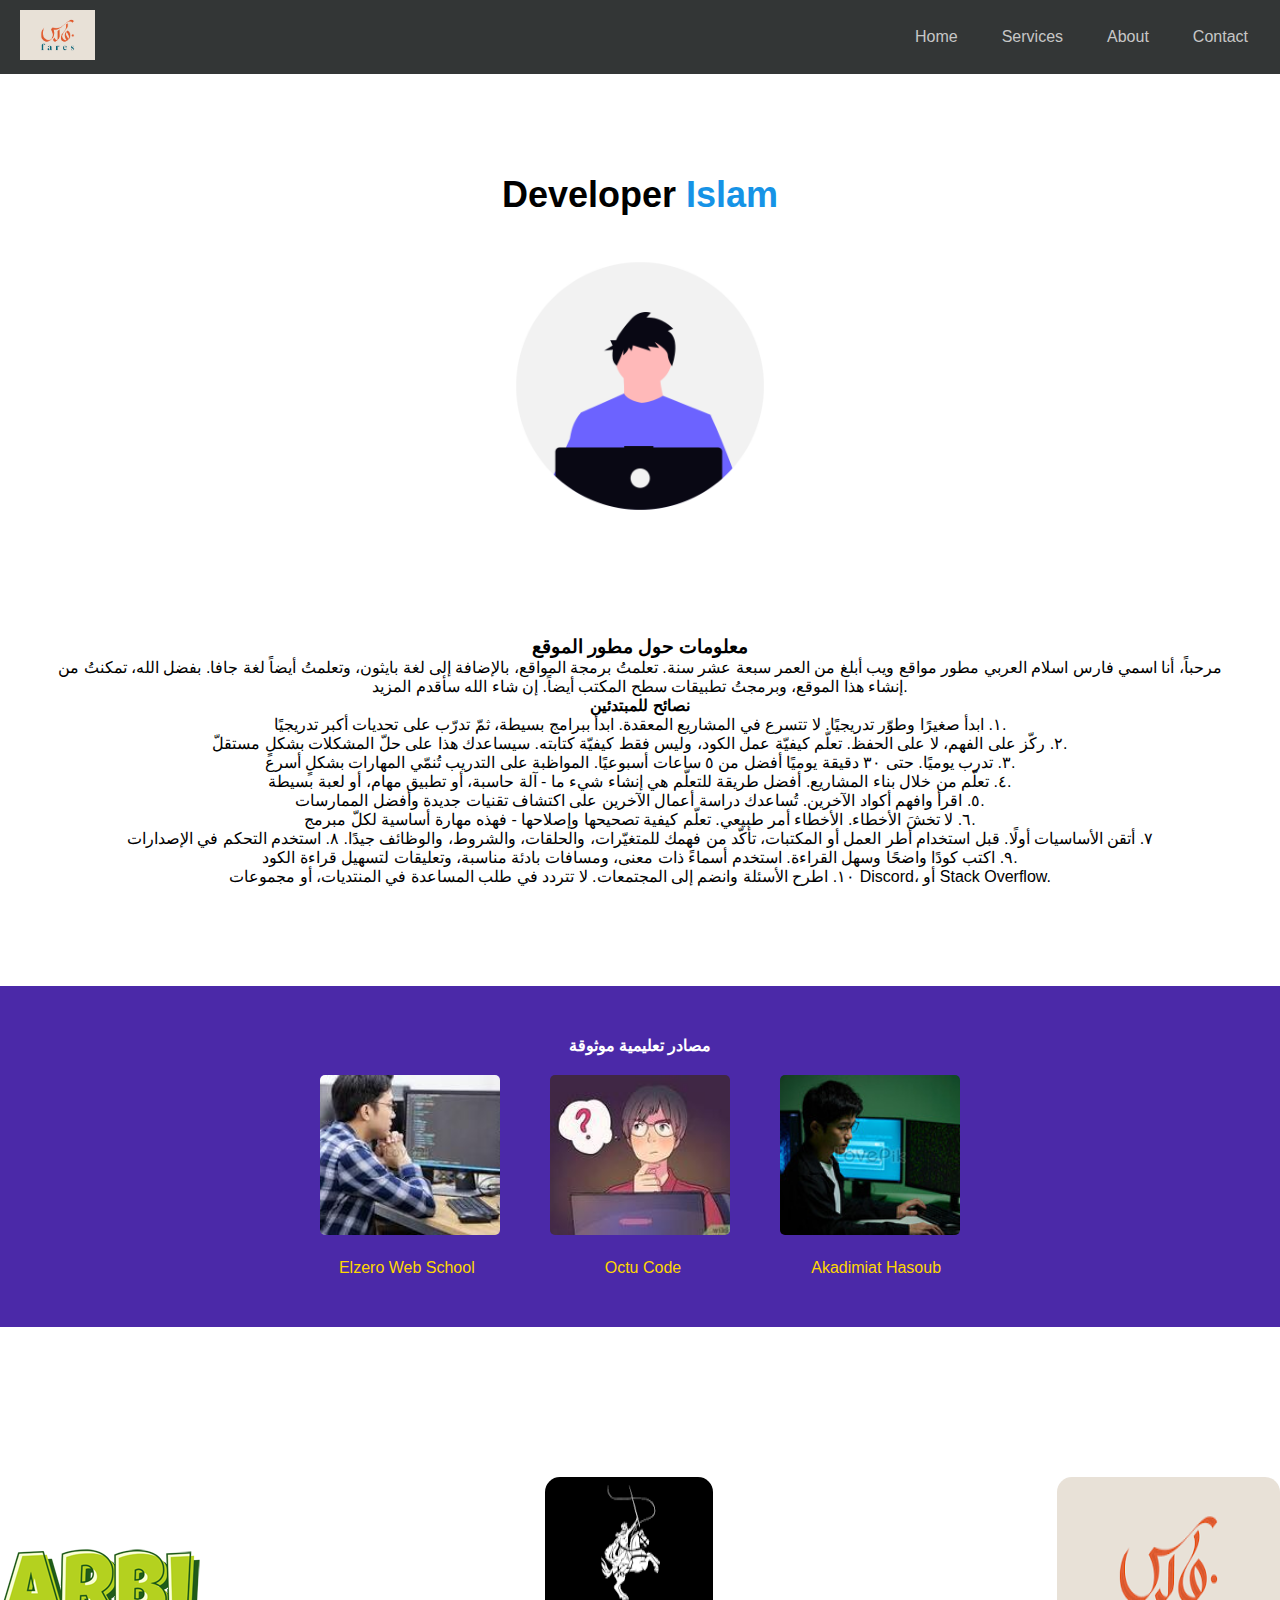
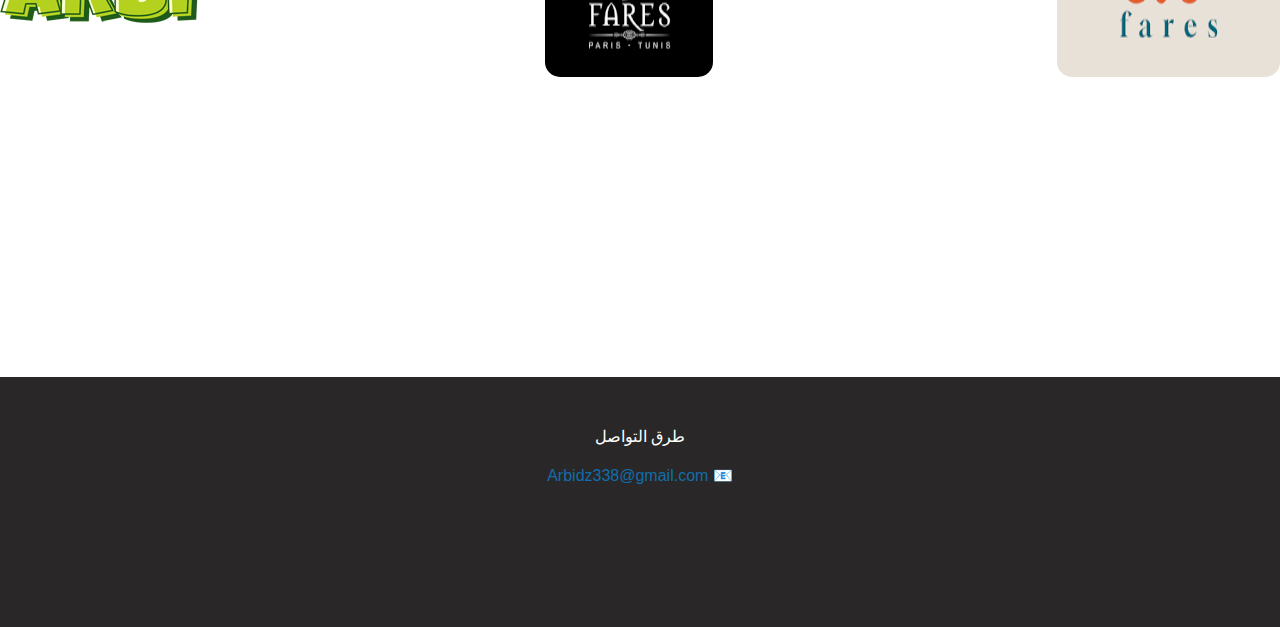
<file: progrming/New.html/index.html>
<!DOCTYPE html>
<html lang="ar">
<head>
    <meta charset="UTF-8">
    <meta name="viewport" content="width=device-width, initial-scale=1.0">
    <title>Web Site Arbi</title>
    <link rel="stylesheet" href="style.css">
</head>
<body>

<header>
    <nav class="navbar">
        <div class="logo-nav">
            <img src="photo/ins/logo fares.png" alt="Logo" class="logo1">
            <button class="hamburger">&#9776;</button>
        </div>
        <ul class="nav-links">
            <li><a href="#home">Home</a></li>
            <li><a href="#servecis">Services</a></li>
            <li><a href="#about">About</a></li>
            <li><a href="#contact">Contact</a></li>
        </ul>
    </nav>
</header>

<section id="home" class="all">
    <h2>Developer <span class="arbi">Islam</span></h2>
    <div class="imgdev">
        <img src="photo/ins/devloper.png.png" alt="Developer" class="dev">
    </div>
</section>

<section id="about" class="about">
    
      <div class="about" >
        <h3>معلومات حول مطور الموقع</h3>
        <p class="ana">مرحباً، أنا اسمي فارس اسلام العربي مطور مواقع ويب أبلغ من العمر سبعة عشر سنة. تعلمتُ برمجة المواقع، بالإضافة إلى لغة بايثون، وتعلمتُ أيضاً لغة جافا. بفضل الله، تمكنتُ من إنشاء هذا الموقع، وبرمجتُ تطبيقات سطح المكتب أيضاً. إن شاء الله سأقدم المزيد.</p>
        <div class="nasayah">
          <h4>نصائح للمبتدئين</h4>
            <p>١. ابدأ صغيرًا وطوّر تدريجيًا. لا تتسرع في المشاريع المعقدة. ابدأ ببرامج بسيطة، ثمّ تدرّب على تحديات أكبر تدريجيًا.
              <br>

٢. ركّز على الفهم، لا على الحفظ. تعلّم كيفيّة عمل الكود، وليس فقط كيفيّة كتابته. سيساعدك هذا على حلّ المشكلات بشكلٍ مستقلّ.
<br>
٣. تدرب يوميًا. حتى ٣٠ دقيقة يوميًا أفضل من ٥ ساعات أسبوعيًا. المواظبة على التدريب تُنمّي المهارات بشكلٍ أسرع.
<br>
٤. تعلّم من خلال بناء المشاريع. أفضل طريقة للتعلّم هي إنشاء شيء ما - آلة حاسبة، أو تطبيق مهام، أو لعبة بسيطة.
<br>
٥. اقرأ وافهم أكواد الآخرين. تُساعدك دراسة أعمال الآخرين على اكتشاف تقنيات جديدة وأفضل الممارسات.
<br>
٦. لا تخشَ الأخطاء. الأخطاء أمر طبيعي. تعلّم كيفية تصحيحها وإصلاحها - فهذه مهارة أساسية لكلّ مبرمج.
<br>
٧. أتقن الأساسيات أولًا. قبل استخدام أطر العمل أو المكتبات، تأكّد من فهمك للمتغيّرات، والحلقات، والشروط، والوظائف جيدًا. ٨. استخدم التحكم في الإصدارات 
<br>
٩. اكتب كودًا واضحًا وسهل القراءة. استخدم أسماءً ذات معنى، ومسافات بادئة مناسبة، وتعليقات لتسهيل قراءة الكود.
<br>
١٠. اطرح الأسئلة وانضم إلى المجتمعات. لا تتردد في طلب المساعدة في المنتديات، أو مجموعات Discord، أو Stack Overflow.
        </div>
</section>

<section id="servecis" class="clr">
    <h4 class="masadir">مصادر تعليمية موثوقة</h4>
    <div class="imag_big">
        <a><img src="photo/ins/images (1).jpeg" alt=""></a>
        <a><img src="photo/ins/image_anim_dev (1).jpeg" alt=""></a>
        <a><img src="photo/ins/2635.jpg_wh300 (1).jpg" alt=""></a>
    </div>
    <div class="kanat">
        <a href="https://www.youtube.com/@ElzeroWebSchool" target="_blank">Elzero Web School</a>
        <a href="https://www.youtube.com/@OctuCode" target="_blank">Octu Code</a>
        <a href="https://academy.hsoub.com/" target="_blank">Akadimiat Hasoub</a>
    </div>
    
      
</section>

    <div class="logo">
      <div>

        <img src="photo/ins/arbi.png" alt="">
        <img src="photo/ins/logo_fares.png" alt="">
        <img src="photo/ins/logo fares.png" alt="">

      </div>
      
    </div>

<section class="lastdiv" id="contact">
    <p>طرق التواصل</p>
    <div class="email">
        <a href="mailto:Arbidz338@gmail.com">Arbidz338@gmail.com 📧</a>
    </div>
</section>

<script src="arbi.js"></script>


</body>
</html>
</file>
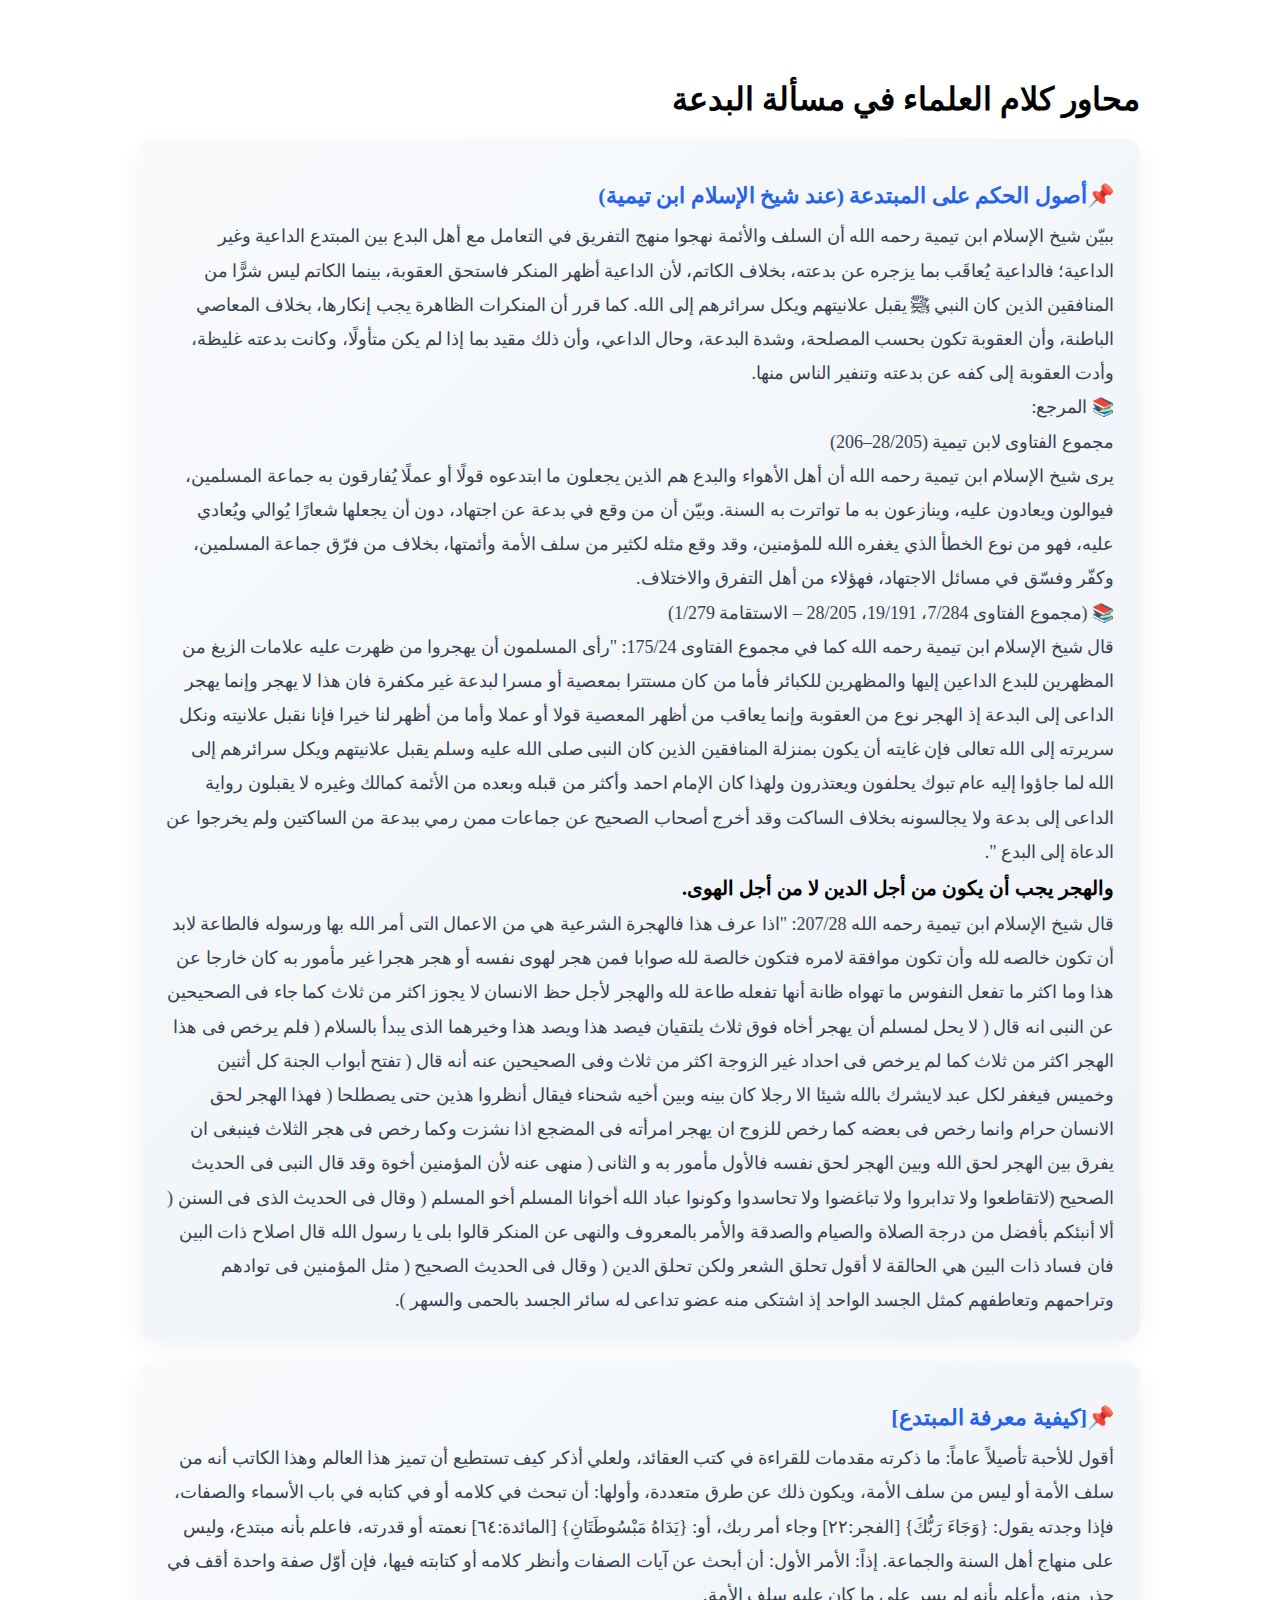
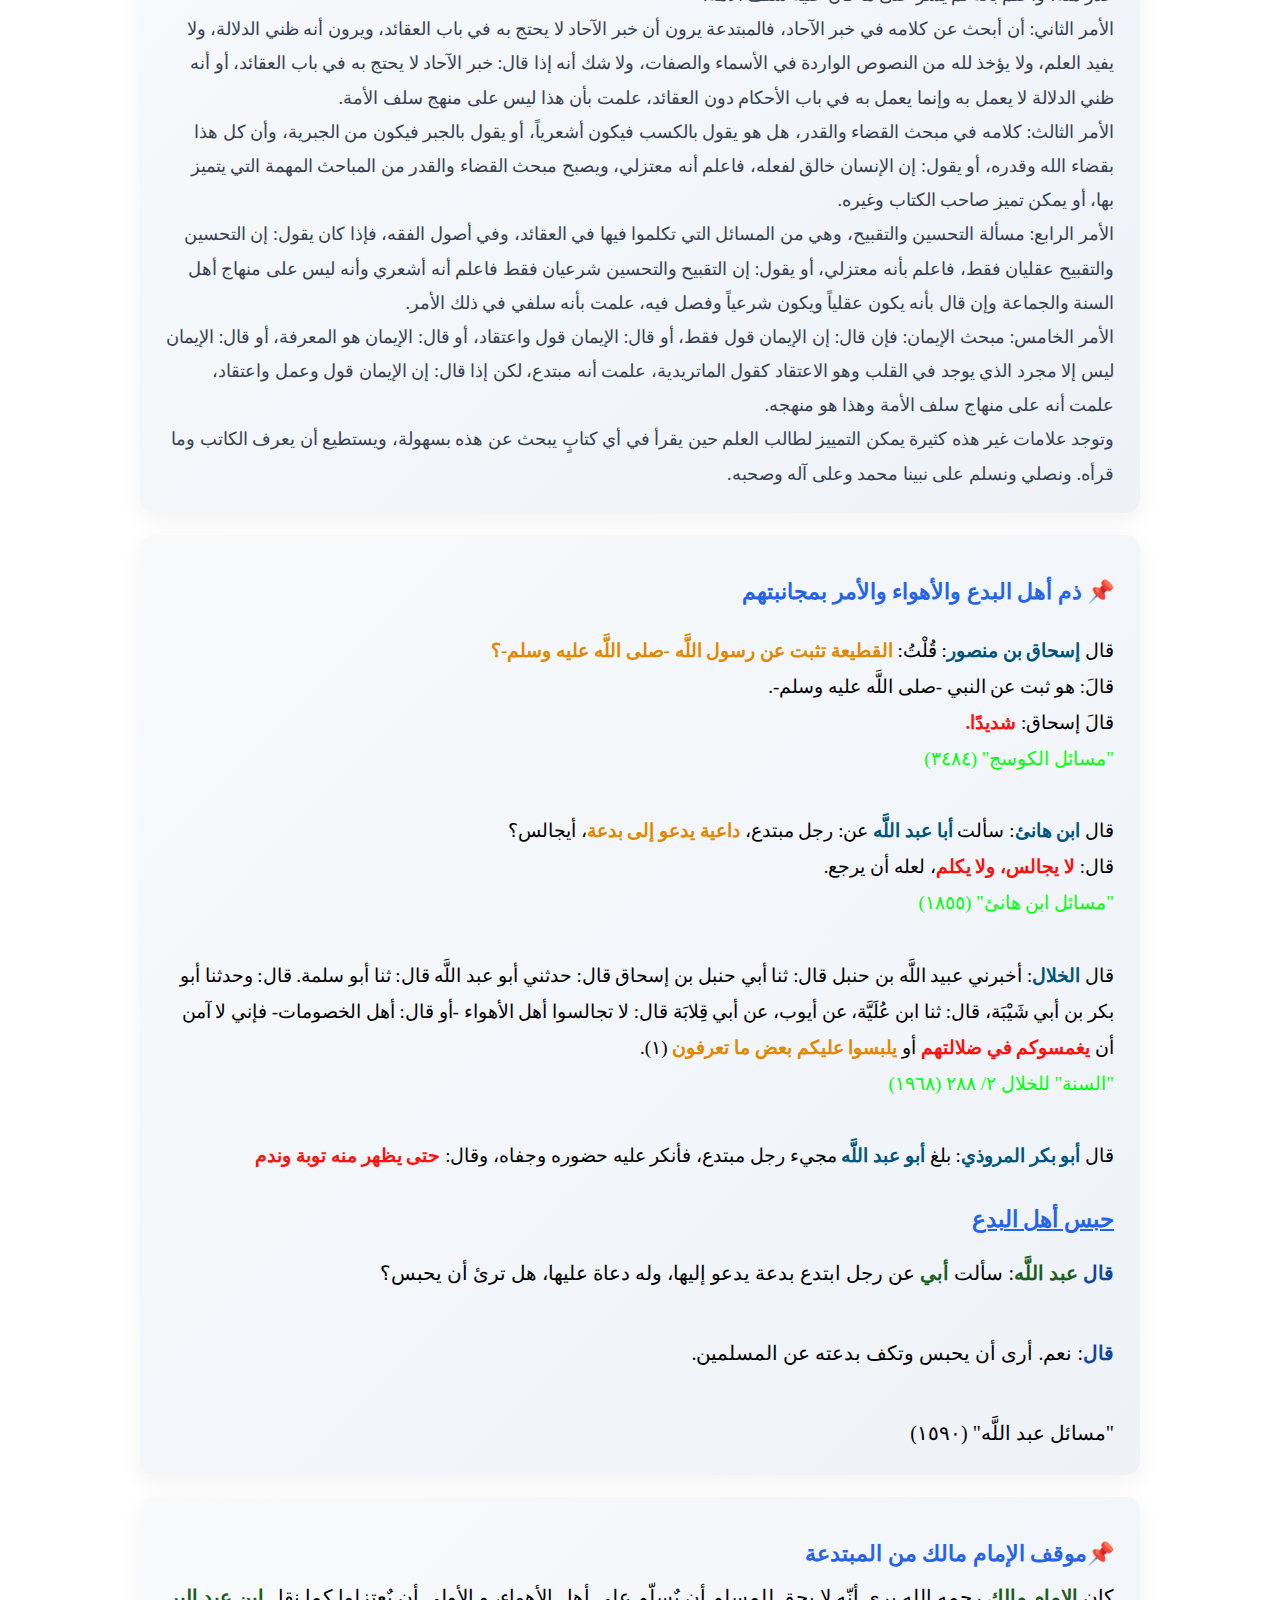
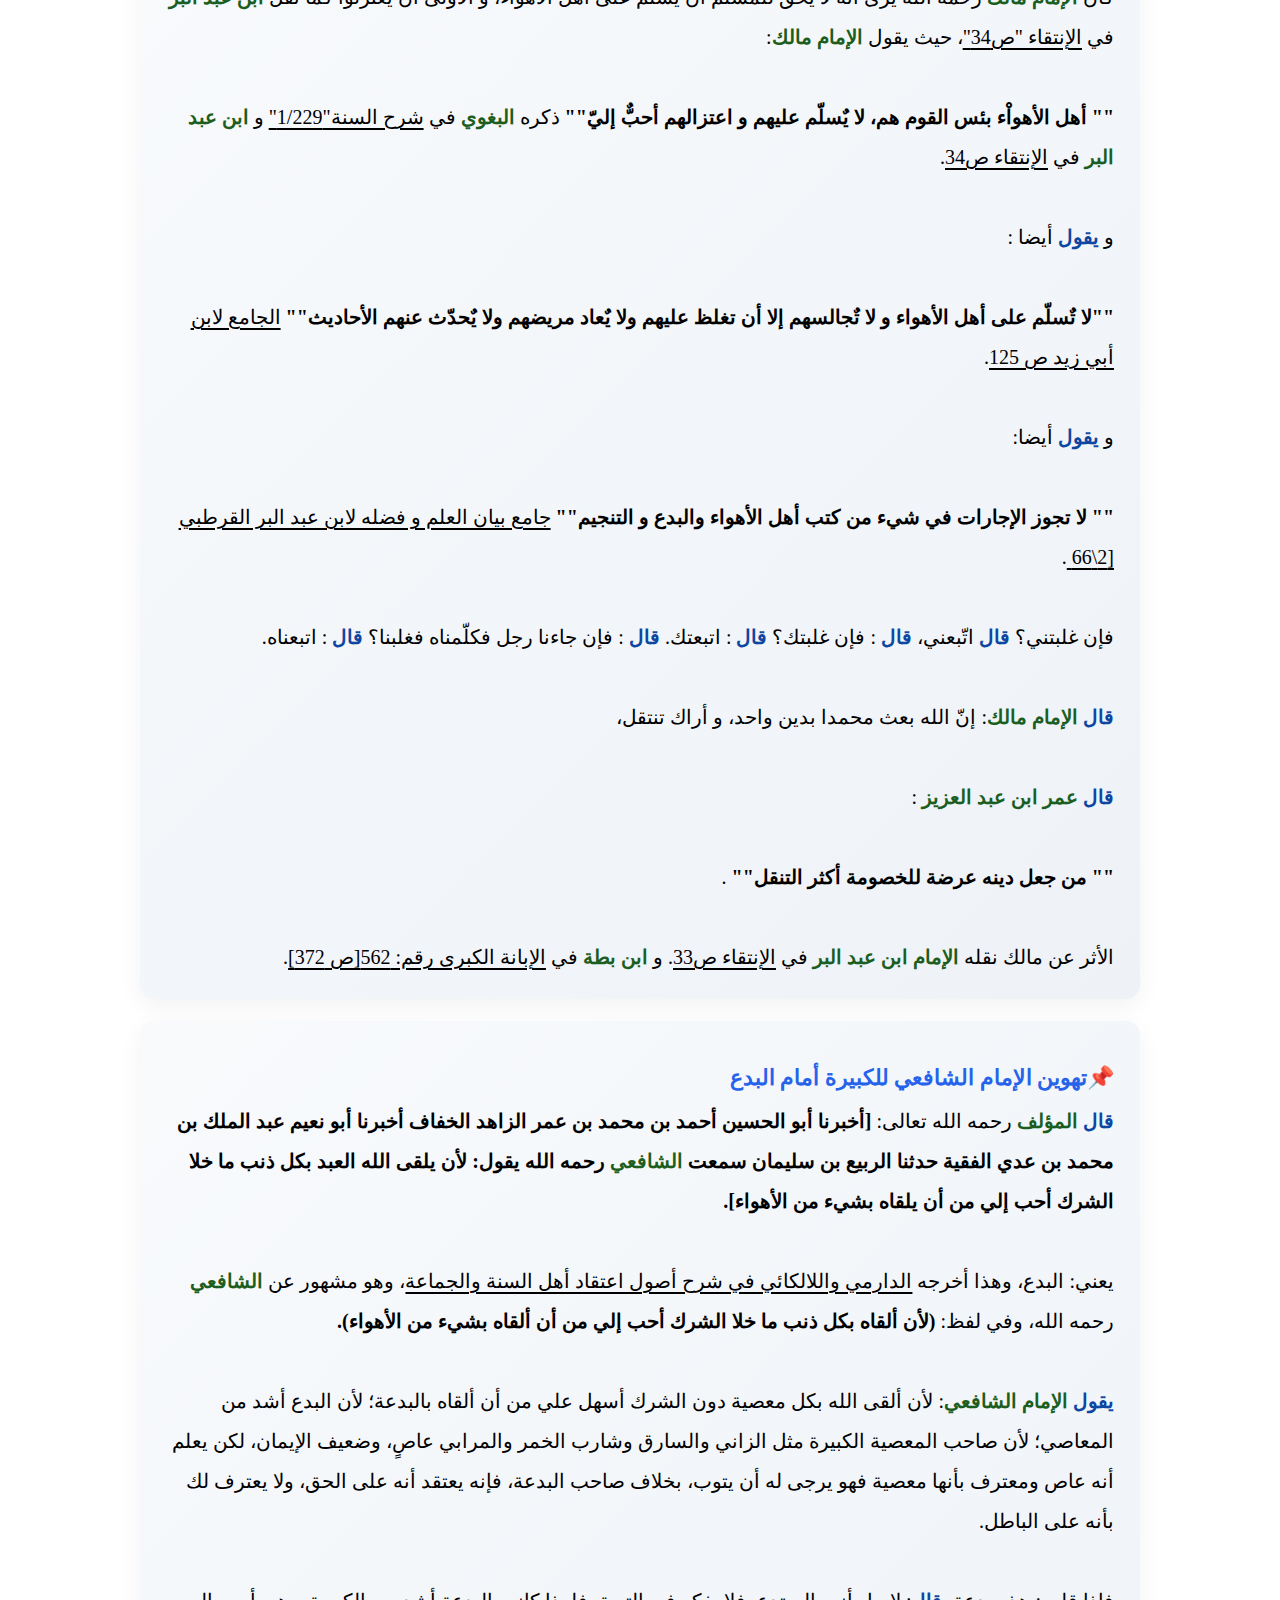
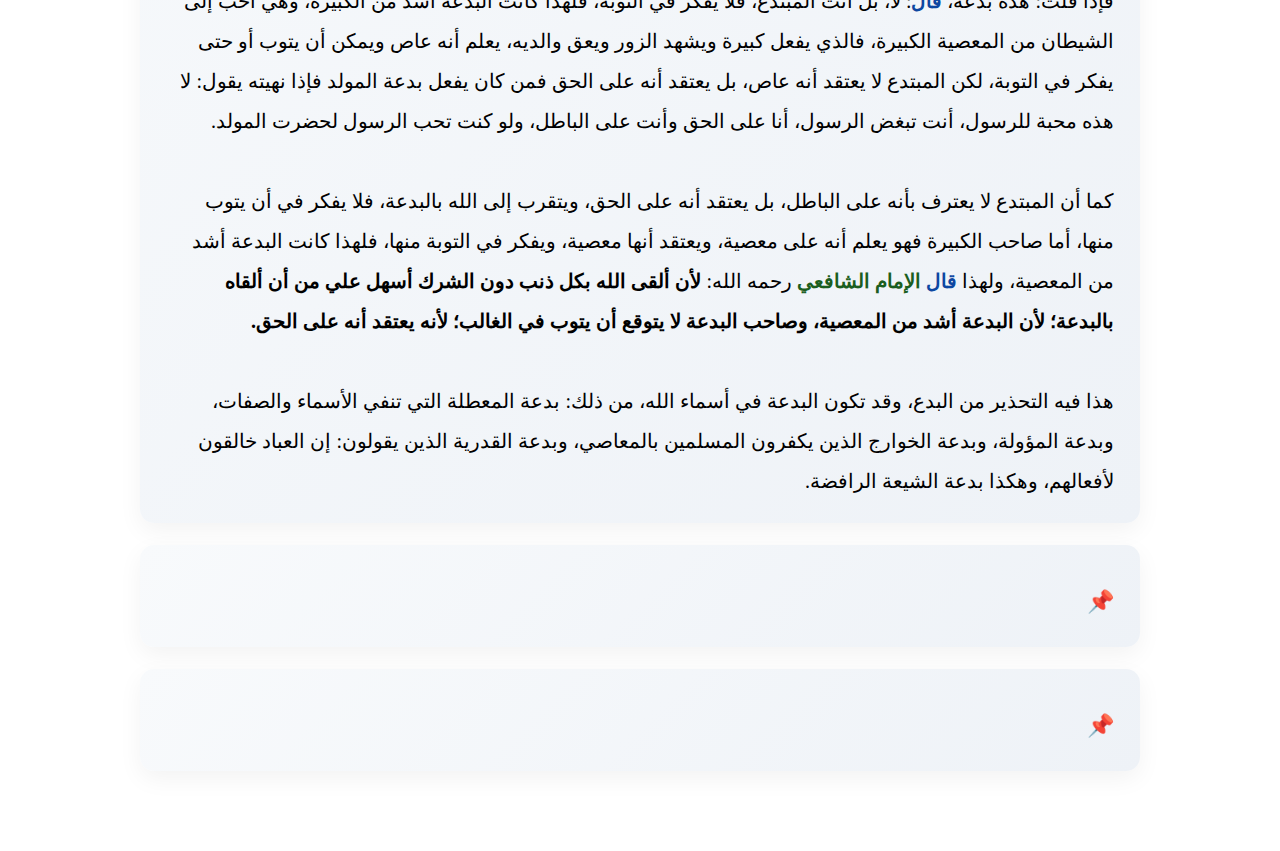
<file: mahwar-albidaa.html>
<!DOCTYPE html>
<html lang="en">

<head>
    <meta charset="UTF-8">
    <meta name="google-site-verification" content="e9-XSU2HdrEcSASKLvXxdg8a2te0pYp_h2ehmuDalRw" />
    <meta name="viewport" content="width=device-width, initial-scale=1.0">
    <link rel="stylesheet" href="kalam.css">
    <link rel="shortcut icon" href="photo/icon/favicon.ico" type="image/x-icon">
    <title>كلام العلماء حول البدع و المحدثات</title>
</head>

<body dir="rtl">



    <section class="scholars-section">
        <h1>محاور كلام العلماء في مسألة البدعة</h1>

        <div class="scholar-point">
            <h3>📌أصول الحكم على المبتدعة (عند شيخ الإسلام ابن تيمية)</h3>
            <p>ببيّن شيخ الإسلام ابن تيمية رحمه الله أن السلف والأئمة نهجوا منهج التفريق في التعامل مع أهل البدع بين
                المبتدع الداعية وغير الداعية؛ فالداعية يُعاقَب بما يزجره عن بدعته، بخلاف الكاتم، لأن الداعية أظهر
                المنكر فاستحق العقوبة، بينما الكاتم ليس شرًّا من المنافقين الذين كان النبي ﷺ يقبل علانيتهم ويكل
                سرائرهم إلى الله.
                كما قرر أن المنكرات الظاهرة يجب إنكارها، بخلاف المعاصي الباطنة، وأن العقوبة تكون بحسب المصلحة، وشدة
                البدعة، وحال الداعي، وأن ذلك مقيد بما إذا لم يكن متأولًا، وكانت بدعته غليظة، وأدت العقوبة إلى كفه عن
                بدعته وتنفير الناس منها.
                <br>
                📚 المرجع:
                <br>
                مجموع الفتاوى لابن تيمية (28/205–206)
                <br>
                يرى شيخ الإسلام ابن تيمية رحمه الله أن أهل الأهواء والبدع هم الذين يجعلون ما ابتدعوه قولًا أو عملًا
                يُفارقون
                به جماعة المسلمين، فيوالون ويعادون عليه، وينازعون به ما تواترت به السنة.
                وبيّن أن من وقع في بدعة عن اجتهاد، دون أن يجعلها شعارًا يُوالي ويُعادي عليه، فهو من نوع الخطأ الذي يغفره
                الله للمؤمنين، وقد وقع مثله لكثير من سلف الأمة وأئمتها، بخلاف من فرّق جماعة المسلمين، وكفّر وفسّق في
                مسائل
                الاجتهاد، فهؤلاء من أهل التفرق والاختلاف. <br>
                📚 (مجموع الفتاوى 7/284، 19/191، 28/205 – الاستقامة 1/279)
                <br>
                قال شيخ الإسلام ابن تيمية رحمه الله كما في مجموع الفتاوى 175/24: "رأى المسلمون أن يهجروا من ظهرت عليه
                علامات الزيغ من المظهرين للبدع الداعين إليها والمظهرين للكبائر فأما من كان مستترا بمعصية أو مسرا لبدعة
                غير مكفرة فان هذا لا يهجر وإنما يهجر الداعى إلى البدعة إذ الهجر نوع من العقوبة وإنما يعاقب من أظهر
                المعصية قولا أو عملا وأما من أظهر لنا خيرا فإنا نقبل علانيته ونكل سريرته إلى الله تعالى فإن غايته أن
                يكون بمنزلة المنافقين الذين كان النبى صلى الله عليه وسلم يقبل علانيتهم ويكل سرائرهم إلى الله لما جاؤوا
                إليه عام تبوك يحلفون ويعتذرون ولهذا كان الإمام احمد وأكثر من قبله وبعده من الأئمة كمالك وغيره لا يقبلون
                رواية الداعى إلى بدعة ولا يجالسونه بخلاف الساكت وقد أخرج أصحاب الصحيح عن جماعات ممن رمي ببدعة من
                الساكتين ولم يخرجوا عن الدعاة إلى البدع ".
                <br>
                <span class="clr1"> والهجر يجب أن يكون من أجل الدين لا من أجل الهوى. </span>
                <br>

                قال شيخ الإسلام ابن تيمية رحمه الله 207/28: "اذا عرف هذا فالهجرة الشرعية هي من الاعمال التى أمر الله بها
                ورسوله فالطاعة لابد أن تكون خالصه لله وأن تكون موافقة لامره فتكون خالصة لله صوابا فمن هجر لهوى نفسه أو
                هجر هجرا غير مأمور به كان خارجا عن هذا وما اكثر ما تفعل النفوس ما تهواه ظانة أنها تفعله طاعة لله والهجر
                لأجل حظ الانسان لا يجوز اكثر من ثلاث كما جاء فى الصحيحين عن النبى انه قال ( لا يحل لمسلم أن يهجر أخاه
                فوق ثلاث يلتقيان فيصد هذا ويصد هذا وخيرهما الذى يبدأ بالسلام ( فلم يرخص فى هذا الهجر اكثر من ثلاث كما لم
                يرخص فى احداد غير الزوجة اكثر من ثلاث وفى الصحيحين عنه أنه قال ( تفتح أبواب الجنة كل أثنين وخميس فيغفر
                لكل عبد لايشرك بالله شيئا الا رجلا كان بينه وبين أخيه شحناء فيقال أنظروا هذين حتى يصطلحا ( فهذا الهجر
                لحق الانسان حرام وانما رخص فى بعضه كما رخص للزوج ان يهجر امرأته فى المضجع اذا نشزت وكما رخص فى هجر
                الثلاث فينبغى ان يفرق بين الهجر لحق الله وبين الهجر لحق نفسه فالأول مأمور به و الثانى ( منهى عنه لأن
                المؤمنين أخوة وقد قال النبى فى الحديث الصحيح (لاتقاطعوا ولا تدابروا ولا تباغضوا ولا تحاسدوا وكونوا عباد
                الله أخوانا المسلم أخو المسلم ( وقال فى الحديث الذى فى السنن ( ألا أنبئكم بأفضل من درجة الصلاة والصيام
                والصدقة والأمر بالمعروف والنهى عن المنكر قالوا بلى يا رسول الله قال اصلاح ذات البين فان فساد ذات البين
                هي الحالقة لا أقول تحلق الشعر ولكن تحلق الدين ( وقال فى الحديث الصحيح ( مثل المؤمنين فى توادهم وتراحمهم
                وتعاطفهم كمثل الجسد الواحد إذ اشتكى منه عضو تداعى له سائر الجسد بالحمى والسهر ).
            </p>
        </div>

        <div class="scholar-point">
            <h3>📌[كيفية معرفة المبتدع]</h3>
            <p>أقول للأحبة تأصيلاً عاماً: ما ذكرته مقدمات للقراءة في كتب العقائد، ولعلي أذكر كيف تستطيع أن تميز هذا
                العالم وهذا الكاتب أنه من سلف الأمة أو ليس من سلف الأمة، ويكون ذلك عن طرق متعددة، وأولها: أن تبحث في
                كلامه أو في كتابه في باب الأسماء والصفات، فإذا وجدته يقول: {وَجَاءَ رَبُّكَ} [الفجر:٢٢] وجاء أمر ربك،
                أو: {يَدَاهُ مَبْسُوطَتَانِ} [المائدة:٦٤] نعمته أو قدرته، فاعلم بأنه مبتدع، وليس على منهاج أهل السنة
                والجماعة.

                إذاً: الأمر الأول: أن أبحث عن آيات الصفات وأنظر كلامه أو كتابته فيها، فإن أوّل صفة واحدة أقف في حذر منه،
                وأعلم بأنه لم يسر على ما كان عليه سلف الأمة.
                <br>
                الأمر الثاني: أن أبحث عن كلامه في خبر الآحاد، فالمبتدعة يرون أن خبر الآحاد لا يحتج به في باب العقائد،
                ويرون أنه ظني الدلالة، ولا يفيد العلم، ولا يؤخذ لله من النصوص الواردة في الأسماء والصفات، ولا شك أنه إذا
                قال: خبر الآحاد لا يحتج به في باب العقائد، أو أنه ظني الدلالة لا يعمل به وإنما يعمل به في باب الأحكام
                دون العقائد، علمت بأن هذا ليس على منهج سلف الأمة.
                <br>
                الأمر الثالث: كلامه في مبحث القضاء والقدر، هل هو يقول بالكسب فيكون أشعرياً، أو يقول بالجبر فيكون من
                الجبرية، وأن كل هذا بقضاء الله وقدره، أو يقول: إن الإنسان خالق لفعله، فاعلم أنه معتزلي، ويصبح مبحث
                القضاء والقدر من المباحث المهمة التي يتميز بها، أو يمكن تميز صاحب الكتاب وغيره.
                <br>
                الأمر الرابع: مسألة التحسين والتقبيح، وهي من المسائل التي تكلموا فيها في العقائد، وفي أصول الفقه، فإذا
                كان يقول: إن التحسين والتقبيح عقليان فقط، فاعلم بأنه معتزلي، أو يقول: إن التقبيح والتحسين شرعيان فقط
                فاعلم أنه أشعري وأنه ليس على منهاج أهل السنة والجماعة وإن قال بأنه يكون عقلياً ويكون شرعياً وفصل فيه،
                علمت بأنه سلفي في ذلك الأمر.
                <br>
                الأمر الخامس: مبحث الإيمان: فإن قال: إن الإيمان قول فقط، أو قال: الإيمان قول واعتقاد، أو قال: الإيمان هو
                المعرفة، أو قال: الإيمان ليس إلا مجرد الذي يوجد في القلب وهو الاعتقاد كقول الماتريدية، علمت أنه مبتدع،
                لكن إذا قال: إن الإيمان قول وعمل واعتقاد، علمت أنه على منهاج سلف الأمة وهذا هو منهجه.
                <br>
                وتوجد علامات غير هذه كثيرة يمكن التمييز لطالب العلم حين يقرأ في أي كتابٍ يبحث عن هذه بسهولة، ويستطيع أن
                يعرف الكاتب وما قرأه.

                ونصلي ونسلم على نبينا محمد وعلى آله وصحبه.
            </p>
        </div>

        <div class="scholar-point arbi">
            <h3>📌 ذم أهل البدع والأهواء والأمر بمجانبتهم</h3>
            <br>
            <p>
            <div class="text">

                قال <span class="name">إسحاق بن منصور</span>: قُلْتُ:
                <span class="important">القطيعة تثبت عن رسول اللَّه -صلى اللَّه عليه وسلم-؟</span>

                <br>

                قالَ:
                <span class="athar">هو ثبت عن النبي -صلى اللَّه عليه وسلم-.</span>

                <br>

                قالَ إسحاق:
                <span class="hukm">شديدًا.</span>

                <br>

                <span class="book">"مسائل الكوسج" (٣٤٨٤)</span>

                <br><br>

                قال <span class="name">ابن هانئ</span>: سألت
                <span class="name">أبا عبد اللَّه</span> عن: رجل مبتدع،
                <span class="important">داعية يدعو إلى بدعة</span>، أيجالس؟

                <br>

                قال:
                <span class="hukm">لا يجالس، ولا يكلم</span>، لعله أن يرجع.

                <br>

                <span class="book">"مسائل ابن هانئ" (١٨٥٥)</span>

                <br><br>

                قال <span class="name">الخلال</span>: أخبرني عبيد اللَّه بن حنبل قال: ثنا أبي حنبل بن إسحاق قال: حدثني
                أبو عبد اللَّه قال: ثنا أبو سلمة. قال: وحدثنا أبو بكر بن أبي شَيْبَة، قال: ثنا ابن عُلَيَّة، عن أيوب، عن
                أبي قِلابَة قال:
                <span class="athar">لا تجالسوا أهل الأهواء -أو قال: أهل الخصومات-</span> فإني لا آمن أن
                <span class="hukm">يغمسوكم في ضلالتهم</span> أو
                <span class="important">يلبسوا عليكم بعض ما تعرفون</span> (١).

                <br>

                <span class="book">"السنة" للخلال ٢/ ٢٨٨ (١٩٦٨)</span>

                <br><br>

                قال <span class="name">أبو بكر المروذي</span>: بلغ
                <span class="name">أبو عبد اللَّه</span> مجيء رجل مبتدع، فأنكر عليه حضوره وجفاه، وقال:
                <span class="hukm">حتى يظهر منه توبة وندم</span>

            </div>
            <div class="text-main">

                <h3> حبس أهل البدع</h3>

                <span class="word-qal">قال</span> <span class="person-name">عبد اللَّه</span>: سألت <span
                    class="person-name">أبي</span> عن رجل ابتدع بدعة يدعو إليها، وله دعاة عليها، هل ترئ أن يحبس؟

                <br><br>

                <span class="word-qal">قال</span>: نعم. أرى أن يحبس وتكف بدعته عن المسلمين.

                <br><br>

                "مسائل عبد اللَّه" (١٥٩٠)

            </div>



            </p>
        </div>

        <div class="scholar-point">
            <h3>📌موقف الإمام مالك من المبتدعة</h3>
            <p>
            <div class="text-main">

                كان <span class="person-name">الإمام مالك</span> رحمه الله يرى أنّه لا يحق للمسلم أن يٌسلّم على أهل
                الأهواء،
                و الأولى أن يٌعتزلوا كما نقل <span class="person-name">ابن عبد البر</span> في
                <span class="reference">الإنتقاء "ص34"</span>،
                حيث يقول <span class="person-name">الإمام مالك</span>:

                <br><br>

                <span class="important-text">
                    "" أهل الأهواْء بئس القوم هم، لا يٌسلّم عليهم و اعتزالهم أحبٌّ إليّ""
                </span>

                ذكره <span class="person-name">البغوي</span> في
                <span class="reference">شرح السنة"1/229"</span>
                و <span class="person-name">ابن عبد البر</span> في
                <span class="reference">الإنتقاء ص34</span>.

                <br><br>

                و <span class="word-qal">يقول</span> أيضا :

                <br><br>

                <span class="important-text">
                    ""لا تٌسلّم على أهل الأهواء و لا تٌجالسهم إلا أن تغلظ عليهم
                    ولا يٌعاد مريضهم ولا يٌحدّث عنهم الأحاديث""
                </span>

                <span class="reference">الجامع لابن أبي زيد ص 125</span>.

                <br><br>

                و <span class="word-qal">يقول</span> أيضا:

                <br><br>

                <span class="important-text">
                    "" لا تجوز الإجارات في شيء من كتب أهل الأهواء والبدع و التنجيم""
                </span>

                <span class="reference">
                    جامع بيان العلم و فضله لابن عبد البر القرطبي [2\66
                </span>.

                <br><br>

                فإن غلبتني؟ <span class="word-qal">قال</span> اتّبعني،
                <span class="word-qal">قال</span> : فإن غلبتك؟ <span class="word-qal">قال</span> : اتبعتك.
                <span class="word-qal">قال</span> : فإن جاءنا رجل فكلّمناه فغلبنا؟
                <span class="word-qal">قال</span> : اتبعناه.

                <br><br>

                <span class="word-qal">قال</span> <span class="person-name">الإمام مالك</span>:
                إنّ الله بعث محمدا بدين واحد، و أراك تنتقل،

                <br><br>

                <span class="word-qal">قال</span> <span class="person-name">عمر ابن عبد العزيز</span> :

                <br><br>

                <span class="important-text">
                    "" من جعل دينه عرضة للخصومة أكثر التنقل""
                </span>.

                <br><br>

                الأثر عن مالك نقله <span class="person-name">الإمام ابن عبد البر</span> في
                <span class="reference">الإنتقاء ص33</span>.
                و <span class="person-name">ابن بطة</span> في
                <span class="reference">الإبانة الكبرى رقم: 562[ص 372]</span>.

            </div>

            </p>
        </div>

        <div class="scholar-point">
            <h3>📌تهوين الإمام الشافعي للكبيرة أمام البدع</h3>
            <p>
            <div class="text-main">

                <span class="word-qal">قال</span> <span class="person-name">المؤلف</span> رحمه الله تعالى:
                <span class="important-text">
                    [أخبرنا أبو الحسين أحمد بن محمد بن عمر الزاهد الخفاف أخبرنا أبو نعيم عبد الملك بن محمد بن عدي الفقية
                    حدثنا الربيع بن سليمان سمعت <span class="person-name">الشافعي</span> رحمه الله يقول:
                    لأن يلقى الله العبد بكل ذنب ما خلا الشرك أحب إلي من أن يلقاه بشيء من الأهواء].
                </span>

                <br><br>

                يعني: البدع، وهذا أخرجه
                <span class="reference">الدارمي واللالكائي في شرح أصول اعتقاد أهل السنة والجماعة</span>،
                وهو مشهور عن <span class="person-name">الشافعي</span> رحمه الله،
                وفي لفظ:
                <span class="important-text">
                    (لأن ألقاه بكل ذنب ما خلا الشرك أحب إلي من أن ألقاه بشيء من الأهواء).
                </span>

                <br><br>

                <span class="word-qal">يقول</span> <span class="person-name">الإمام الشافعي</span>:
                لأن ألقى الله بكل معصية دون الشرك أسهل علي من أن ألقاه بالبدعة؛
                لأن البدع أشد من المعاصي؛
                لأن صاحب المعصية الكبيرة مثل الزاني والسارق وشارب الخمر والمرابي عاصٍ،
                وضعيف الإيمان،
                لكن يعلم أنه عاص ومعترف بأنها معصية فهو يرجى له أن يتوب،
                بخلاف صاحب البدعة،
                فإنه يعتقد أنه على الحق،
                ولا يعترف لك بأنه على الباطل.

                <br><br>

                فإذا قلت: هذه بدعة،
                <span class="word-qal">قال</span>: لا، بل أنت المبتدع،
                فلا يفكر في التوبة،
                فلهذا كانت البدعة أشد من الكبيرة،
                وهي أحب إلى الشيطان من المعصية الكبيرة،
                فالذي يفعل كبيرة ويشهد الزور ويعق والديه،
                يعلم أنه عاص ويمكن أن يتوب أو حتى يفكر في التوبة،
                لكن المبتدع لا يعتقد أنه عاص،
                بل يعتقد أنه على الحق
                فمن كان يفعل بدعة المولد
                فإذا نهيته يقول:
                لا هذه محبة للرسول،
                أنت تبغض الرسول،
                أنا على الحق وأنت على الباطل،
                ولو كنت تحب الرسول لحضرت المولد.

                <br><br>

                كما أن المبتدع لا يعترف بأنه على الباطل،
                بل يعتقد أنه على الحق،
                ويتقرب إلى الله بالبدعة،
                فلا يفكر في أن يتوب منها،
                أما صاحب الكبيرة فهو يعلم أنه على معصية،
                ويعتقد أنها معصية،
                ويفكر في التوبة منها،
                فلهذا كانت البدعة أشد من المعصية،
                ولهذا <span class="word-qal">قال</span> <span class="person-name">الإمام الشافعي</span> رحمه الله:
                <span class="important-text">
                    لأن ألقى الله بكل ذنب دون الشرك أسهل علي من أن ألقاه بالبدعة؛
                    لأن البدعة أشد من المعصية،
                    وصاحب البدعة لا يتوقع أن يتوب في الغالب؛
                    لأنه يعتقد أنه على الحق.
                </span>

                <br><br>

                هذا فيه التحذير من البدع،
                وقد تكون البدعة في أسماء الله،
                من ذلك:
                بدعة المعطلة التي تنفي الأسماء والصفات،
                وبدعة المؤولة،
                وبدعة الخوارج الذين يكفرون المسلمين بالمعاصي،
                وبدعة القدرية الذين يقولون:
                إن العباد خالقون لأفعالهم،
                وهكذا بدعة الشيعة الرافضة.

            </div>

            </p>
        </div>

        <div class="scholar-point">
            <h3>📌</h3>
            <p></p>
        </div>

        <div class="scholar-point">
            <h3>📌</h3>
            <p></p>
        </div>






    </section>



</body>


</html>
</file>
<file: kalam.css>
.scholars-section {
  max-width: 1000px;
  margin: 80px auto;
  padding: 0 20px;
}

.scholars-section h2 {
  margin-bottom: 35px;
  color: #1f2933;
  /* رمادي غامق مريح */
  font-size: 22px;
  text-align: center;
}

.scholar-point {
  background: linear-gradient(135deg,
      #f8fafc,
      #eef2f7);
  padding: 22px 26px;
  margin-bottom: 22px;
  border-radius: 14px;

  box-shadow: 0 8px 25px rgba(0, 0, 0, 0.05);
  transition: transform 0.25s ease, box-shadow 0.25s ease;
}

.scholar-point:hover {
  box-shadow: 0 14px 35px rgba(0, 0, 0, 0.08);
}

.scholar-point h3 {
  margin-bottom: 10px;
  font-size: 22px;
  color: #2563eb;
  /* أزرق أنيق */
}

.scholar-point p {
  margin: 0;
  line-height: 1.9;
  color: #374151;
  /* رمادي مقروء */
  font-size: 18px;
}

.scholar-point p::selection {
  color: #ffffff;
  background-color: rgb(0, 0, 0);
}

.clr1 {
  color: #000;
  font-size: 20px;
  font-weight: bold;
}

.text {
  color: #000000;
  line-height: 1.9;
  font-size: 19px;
}

/* أسماء العلماء */
.name {
  color: #00557c;
  font-weight: bold;
}

/* الأقوال المهمة */
.important {
  color: #e28800;
  font-weight: bold;
}

/* الأحكام الشديدة */
.hukm {
  color: #ff100c;
  font-weight: bold;
}

/* الكتب والمراجع */
.book {
  color: #00ff0d;
}

/* الآثار والأحاديث */
.athar {
  color: #000000;
}

.text-main {
  color: #000;
  font-size: 20px;
  line-height: 1.9;
}

/* كلمة قال */
.word-qal {
  color: #0d47a1;
  font-weight: bold;
}

/* أسماء الشخصيات */
.person-name {
  color: #1b5e20;
  font-weight: bold;
}

.text-main h3 {
  font-size: 23px;
  text-decoration: underline;
}

.text-main {
  color: #000;
  font-size: 20px;
  line-height: 2;
}

/* كلمة قال / يقول */
.word-qal {
  color: #0d47a1;
  font-weight: bold;
}

/* أسماء الأئمة */
.person-name {
  color: #1b5e20;
  font-weight: bold;
}

/* الأقوال المهمة */
.important-text {
  color: #000;
  font-weight: bold;
}

/* المراجع */
.reference {
  text-decoration: underline;
  text-decoration-thickness: 2px;
  text-underline-offset: 4px;
}

.text-main {
  color: #000;
  font-size: 20px;
  line-height: 2;
}

/* قال / يقول */
.word-qal {
  color: #0d47a1;
  font-weight: bold;
}

/* أسماء العلماء */
.person-name {
  color: #1b5e20;
  font-weight: bold;
}

/* نص مهم */
.important-text {
  font-weight: bold;
}

/* مراجع */
.reference {
  text-decoration: underline;
  text-decoration-thickness: 2px;
  text-underline-offset: 4px;
}
</file>
<file: progrming/New.html/style.css>
/* Reset & Global */
* {
    margin: 0;
    padding: 0;
    box-sizing: border-box;
    font-family: 'Segoe UI', Tahoma, Geneva, Verdana, sans-serif;
}

body {
    overflow-x: hidden;
}

/* Navbar */
.navbar {
    display: flex;
    justify-content: space-between;
    align-items: center;
    background: #333636;
    padding: 10px 20px;
    position: sticky;
    top: 0;
    z-index: 1000;
}

.navbar .logo1 {
    height: 50px;
}

.nav-links {
    list-style: none;
    display: flex;
    gap: 20px;
}

.nav-links li a {
    text-decoration: none;
    color: #c7c7c7;
    padding: 8px 12px;
    border-radius: 10px;
    transition: 0.3s;
}

.nav-links li a:hover {
    background-color: rgb(128,121,121);
    color: black;
}

.hamburger {
    display: none;
    font-size: 30px;
    background: none;
    border: none;
    color: #c7c7c7;
    cursor: pointer;
}

/* Section Home */
.all h2 {
    text-align: center;
    margin-top: 100px;
    font-size: 36px;
}
.all h2 span {
    color: #1693e6;
}

/* Developer Image */
.imgdev {
    display: flex;
    justify-content: center;
    margin-top: 20px;
}
.dev {
    width: 300px;
    height: auto;
}

/* About */
.about {
    padding: 50px 20px;
    text-align: center;
}

/* Sources Section */
.clr {
    background-color: #4b29a8;
    padding: 50px 20px;
    color: #fff;
}

.imag_big {
    display: flex;
    justify-content: center;
    gap: 50px;
    flex-wrap: wrap; /* يسمح بتكديس الصور على الأجهزة الصغيرة */
    margin-top: 20px;
}

.imag_big img {
    width: 180px;
    height: 160px;
    object-fit: cover;
    border-radius: 5px;
    transition: 0.3s ease-in-out;
}

.imag_big img:hover {
    transform: scale(1.05);
}
.masadir{
  display: flex;
  justify-content: center;

}

.kanat {
    display: flex;
    justify-content: center;
    gap: 130px;
    margin-top: 20px;
}
.kanat a{
    transition: 0.3s ease-out;

}
.kanat a:hover{
  color: black;
  
}

.kanat a {
    text-decoration: none;
    color: #ffd700;
}
.logo div {
  margin-top: 150px;
  display: flex;
  justify-content: space-between;

}
.logo div img{
  border-radius: 15px;
}

/* Contact */
.lastdiv {
    height: 250px;
    margin-top: 300px;
    background-color: #292727;
    padding: 50px 20px;
    text-align: center;
    color: #fff;
}
.email{
    margin-top: 20px;
}
.email a{
    color: #106ead;
    transition: 0.3s ease-in-out;
    text-decoration: none;

}
.email a:hover{
    color: #0e9fe2;
}

/* Responsive */
@media (max-width: 768px) {
    *{
      font-weight: 400;
    }
    .nav-links {
        flex-direction: column;
        position: absolute;
        top: 70px;
        right: 0;
        background-color: #333636;
        width: 200px;
        display: none;
        padding: 20px;
        border-radius: 10px;
    }
    .kanat{
      flex-direction: column;
      margin-left: 250px;
      margin-top: -420px
    }

    .nav-links.open {
        display: flex;
    }

    .hamburger {
        display: block;
    }

    .imag_big {
        flex-direction: column;
        gap: 20px;
    }
}
</file>
